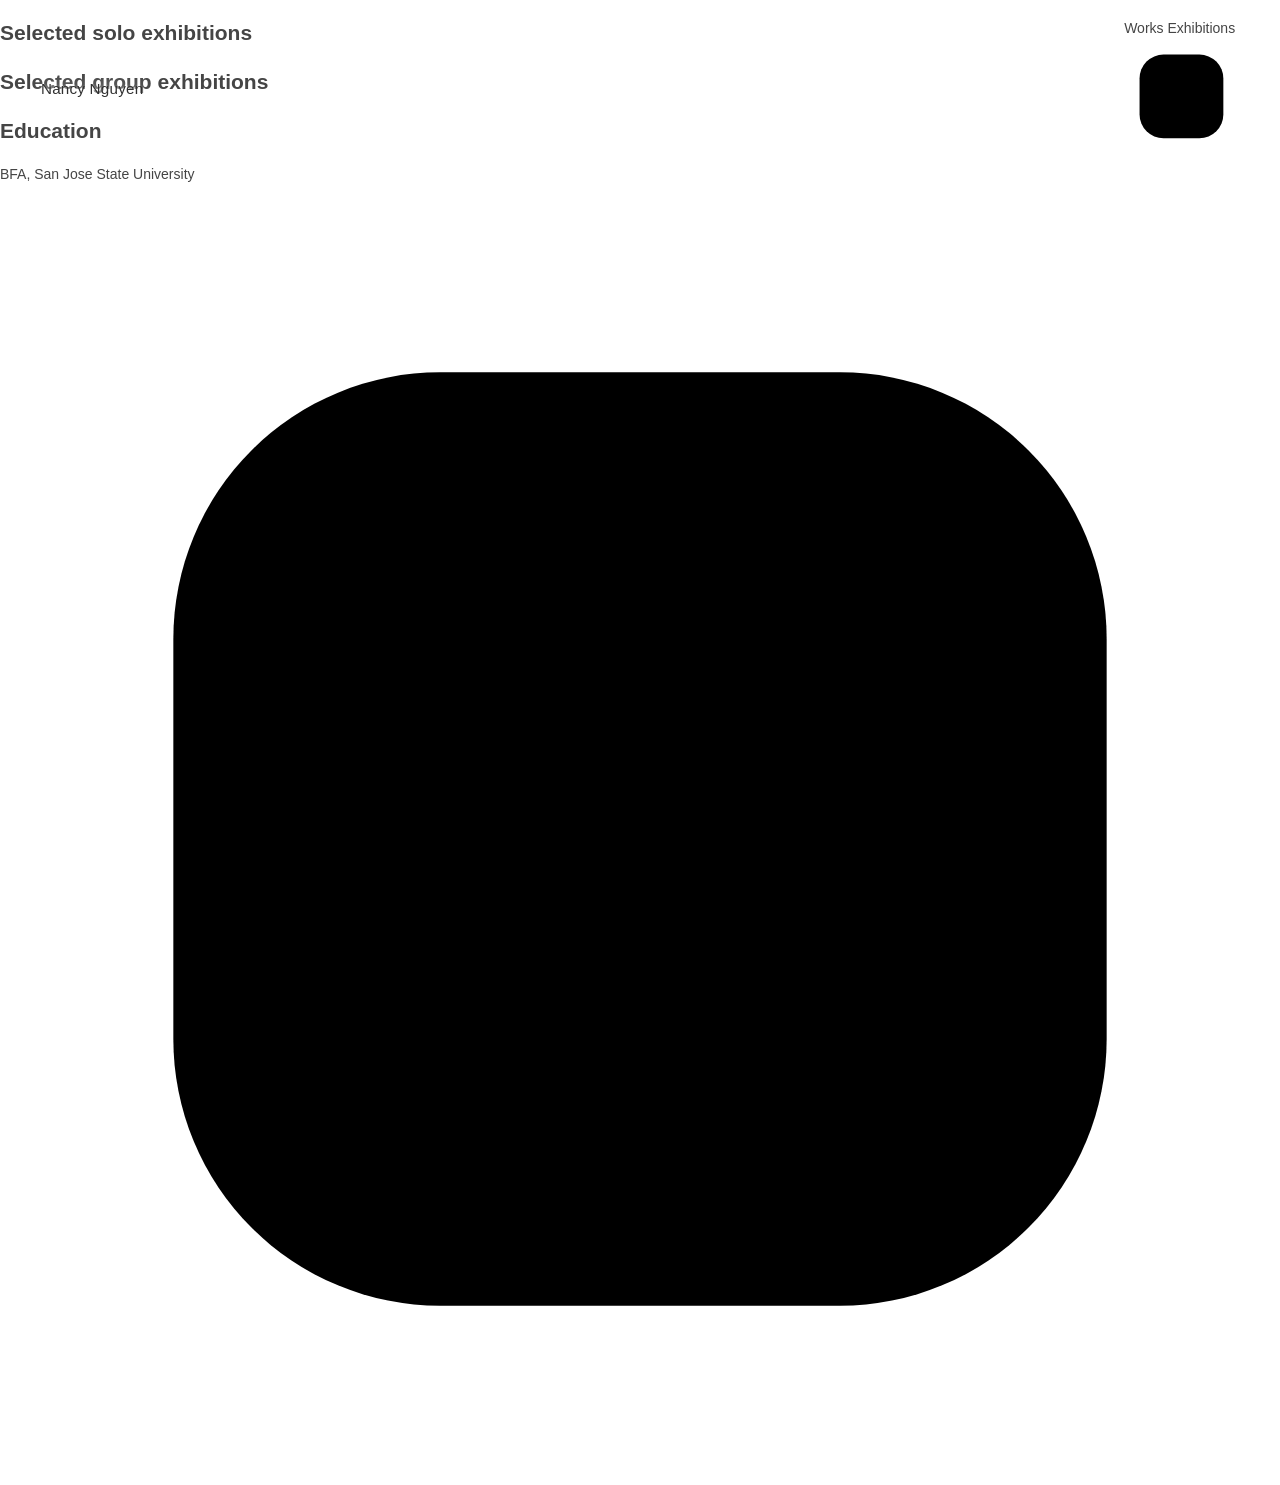
<file: exhibitions.html>
<!doctype html>
<html lang="en">
<head>
  <meta charset="utf-8">
  <meta name="viewport" content="width=device-width, initial-scale=1">
  <meta name="description" content="Exhibitions and selected CV of Nancy Nguyen.">
  <title>Exhibitions — Nancy Nguyen</title>
  <link rel="stylesheet" href="assets/css/style.css">
  <script src="assets/js/site.js" defer></script>
</head>
<body>
  <header class="site-header">
    <a class="site-name" href="index.html">Nancy Nguyen</a>
    <nav aria-label="Main navigation">
      <a href="works.html">Works</a>
      <a href="exhibitions.html" aria-current="page">Exhibitions</a>
      <a class="instagram-link" data-instagram-link href="https://www.instagram.com/oaht.n/" target="_blank" rel="noreferrer" aria-label="Instagram" title="Instagram">
        <svg viewBox="0 0 24 24" aria-hidden="true" focusable="false">
          <rect x="3.25" y="3.25" width="17.5" height="17.5" rx="5"></rect>
          <circle cx="12" cy="12" r="4"></circle>
          <circle class="instagram-dot" cx="17.7" cy="6.6" r="1"></circle>
        </svg>
      </a>
    </nav>
  </header>
  <main class="page-main cv-page">
    <section aria-labelledby="solo-heading">
      <h1 id="solo-heading">Selected solo exhibitions</h1>
      <ol id="solo-exhibitions" class="exhibition-list"></ol>
    </section>
    <section aria-labelledby="group-heading">
      <h2 id="group-heading">Selected group exhibitions</h2>
      <ol id="group-exhibitions" class="exhibition-list"></ol>
    </section>
    <section class="education" aria-labelledby="education-heading">
      <h2 id="education-heading">Education</h2>
      <p>BFA, San Jose State University</p>
    </section>
  </main>
  <footer class="page-footer"><a class="instagram-link" data-instagram-link href="https://www.instagram.com/oaht.n/" target="_blank" rel="noreferrer" aria-label="Instagram" title="Instagram">
        <svg viewBox="0 0 24 24" aria-hidden="true" focusable="false">
          <rect x="3.25" y="3.25" width="17.5" height="17.5" rx="5"></rect>
          <circle cx="12" cy="12" r="4"></circle>
          <circle class="instagram-dot" cx="17.7" cy="6.6" r="1"></circle>
        </svg>
      </a></footer>
</body>
</html>
</file>
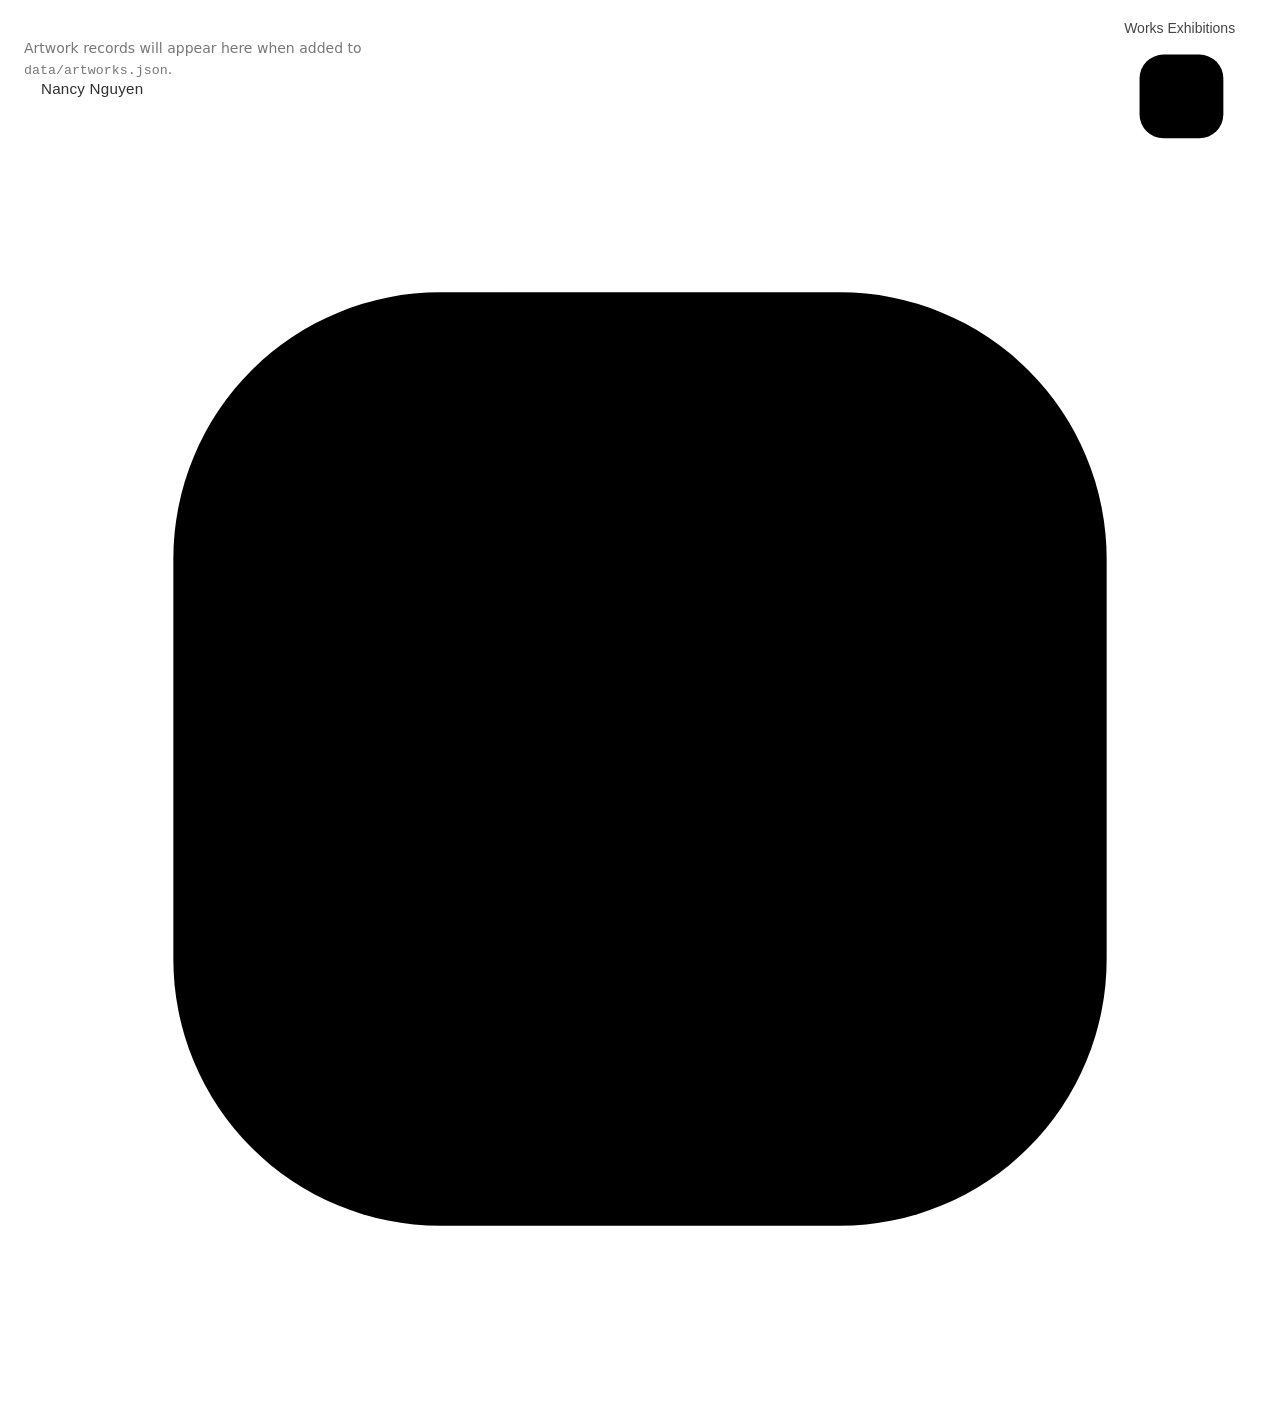
<file: works.html>
<!doctype html>
<html lang="en">
<head>
  <meta charset="utf-8">
  <meta name="viewport" content="width=device-width, initial-scale=1">
  <meta name="description" content="Works by Nancy Nguyen.">
  <title>Works — Nancy Nguyen</title>
  <link rel="stylesheet" href="assets/css/style.css">
  <script src="assets/js/site.js" defer></script>
</head>
<body>
  <header class="site-header">
    <a class="site-name" href="index.html">Nancy Nguyen</a>
    <nav aria-label="Main navigation">
      <a href="works.html" aria-current="page">Works</a>
      <a href="exhibitions.html">Exhibitions</a>
      <a class="instagram-link" data-instagram-link href="https://www.instagram.com/oaht.n/" target="_blank" rel="noreferrer" aria-label="Instagram" title="Instagram">
        <svg viewBox="0 0 24 24" aria-hidden="true" focusable="false">
          <rect x="3.25" y="3.25" width="17.5" height="17.5" rx="5"></rect>
          <circle cx="12" cy="12" r="4"></circle>
          <circle class="instagram-dot" cx="17.7" cy="6.6" r="1"></circle>
        </svg>
      </a>
    </nav>
  </header>
  <main class="page-main">
    <h1 class="visually-hidden">Works</h1>
    <div id="works-grid" class="works-grid" aria-live="polite">
      <p class="empty-state">Artwork records will appear here when added to <code>data/artworks.json</code>.</p>
    </div>
  </main>
  <footer class="page-footer"><a class="instagram-link" data-instagram-link href="https://www.instagram.com/oaht.n/" target="_blank" rel="noreferrer" aria-label="Instagram" title="Instagram">
        <svg viewBox="0 0 24 24" aria-hidden="true" focusable="false">
          <rect x="3.25" y="3.25" width="17.5" height="17.5" rx="5"></rect>
          <circle cx="12" cy="12" r="4"></circle>
          <circle class="instagram-dot" cx="17.7" cy="6.6" r="1"></circle>
        </svg>
      </a></footer>
  <dialog id="artwork-dialog" class="artwork-dialog" aria-label="Artwork details">
    <button class="dialog-close" type="button" aria-label="Close artwork details">Close</button>
    <div id="dialog-content"></div>
  </dialog>
</body>
</html>
</file>
<file: assets/css/style.css>
:root {
  color-scheme: light;
  --page-margin: clamp(18px, 3.2vw, 48px);
  --text: #454545;
  --muted: #777;
  --rule: #e8e8e8;
  --mantra-opacity: 0;
}
* { box-sizing: border-box; }
html {
  background: #fff;
  scroll-behavior: smooth;
  scroll-padding-top: 0;
}
body {
  margin: 0;
  background: #fff;
  color: var(--text);
  font-family: "Helvetica Neue", Helvetica, Arial, sans-serif;
  font-size: 14px;
  line-height: 1.5;
  -webkit-font-smoothing: antialiased;
}
a { color: inherit; text-decoration: none; }
a:hover { text-decoration: underline; text-underline-offset: 4px; }
button { color: inherit; font: inherit; }

.site-header {
  position: fixed;
  z-index: 20;
  inset: 0 0 auto;
  min-height: 68px;
  display: flex;
  align-items: center;
  justify-content: space-between;
  padding: 18px var(--page-margin);
  transition: background-color .12s linear, border-color .12s linear;
  border-bottom: 1px solid transparent;
  pointer-events: none;
}
.site-header.is-scrolled {
  background: rgb(255 255 255 / .86);
  border-bottom-color: rgb(232 232 232 / .6);
  backdrop-filter: blur(10px);
}
.site-name {
  pointer-events: auto;
  color: #303030;
  font-size: .95rem;
  font-weight: 400;
  letter-spacing: .015em;
  white-space: nowrap;
  text-shadow: 0 1px 3px rgb(255 255 255 / 1), 0 0 18px rgb(255 255 255 / .95);
}
.site-name:focus-visible { outline: 1px solid currentColor; outline-offset: 4px; }
.instagram-header-link {
  pointer-events: auto;
  display: inline-flex;
  align-items: center;
  justify-content: center;
  width: 44px;
  height: 44px;
  color: rgb(85 85 85 / .72);
  filter: drop-shadow(0 1px 2px rgb(255 255 255 / .62)) drop-shadow(0 0 7px rgb(255 255 255 / .38));
  touch-action: manipulation;
}
.instagram-header-link svg { display: block; width: 23px; height: 23px; }
.instagram-header-link:hover { color: #333; text-decoration: none; }
.instagram-header-link:focus-visible { outline: 1px solid currentColor; outline-offset: 2px; }

.wheel-card, .contact-card {
  position: relative;
  width: 100%;
  height: 100svh;
  min-height: 460px;
  overflow: hidden;
}

.mantra-transition {
  position: absolute;
  left: 50%;
  top: calc(50% + 10px);
  display: flex;
  align-items: center;
  justify-content: center;
  margin: 0;
  transform: translate(-50%, -100%);
  pointer-events: none;
  opacity: 0;
  white-space: nowrap;
  transition: opacity .2s linear;
}
.mantra-transition.is-active { opacity: .9; }
.mantra-transition span, .return-mantra {
  color: #555;
  font-size: 13px;
  letter-spacing: .12em;
  font-weight: 300;
  text-shadow: 0 1px 3px rgb(255 255 255 / .95), 0 0 15px rgb(255 255 255 / .8);
}

.pg-wrapper { touch-action: none; }

.scroll-cue {
  display: none;
  position: fixed;
  z-index: 15;
  left: 50%;
  bottom: 18px;
  width: 42px;
  height: 42px;
  align-items: center;
  justify-content: center;
  transform: translateX(-50%);
  color: rgb(70 70 70 / .62);
  pointer-events: none;
  opacity: .85;
  transition: opacity .35s ease;
  filter: drop-shadow(0 1px 3px rgb(255 255 255 / .95)) drop-shadow(0 0 12px rgb(255 255 255 / .82));
}
.scroll-cue svg {
  width: 20px;
  height: 20px;
  fill: none;
  stroke: currentColor;
  stroke-width: 1.25;
  stroke-linecap: round;
  stroke-linejoin: round;
}
.scroll-cue.is-hidden { opacity: 0; }

#wheel-track {
  position: relative;
  width: 100%;
  height: 100svh;
  min-height: 460px;
  overflow: hidden;
  background: #fff;
}

/* During movement, inset each painting slightly within its slide.
   The white slide backgrounds form a real gap between neighboring works.
   At rest the artwork returns to full-screen. */
.wheel-artwork {
  transition: top 120ms ease, height 120ms ease;
}

#wheel-track.is-transitioning .wheel-artwork {
  top: 9px;
  height: calc(100% - 18px);
}

@media (prefers-reduced-motion: reduce) {
  .wheel-artwork { transition: none; }
}
#wheel-track .wheel-card,
#wheel-track .contact-card {
  height: 100%;
  min-height: 0;
}
#wheel-track .wheel-card { background: #fff; }
#wheel-track .contact-card { background: #fff; }
#wheel-track.carousel-fallback {
  height: auto;
  overflow: visible;
}
#wheel-track.carousel-fallback .wheel-card,
#wheel-track.carousel-fallback .contact-card {
  height: 100svh;
  min-height: 460px;
}
.wheel-card {
  display: flex;
  align-items: center;
  justify-content: center;
  padding: 0;
  background: #fff;
}
.wheel-artwork {
  display: block;
  position: absolute;
  inset: 0;
  width: 100%;
  height: 100%;
  padding: 0;
  border: 0;
  overflow: hidden;
  background: #fff;
  cursor: zoom-in;
}
.wheel-artwork img {
  display: block;
  position: absolute;
  left: 50%;
  top: 50%;
  width: auto;
  height: auto;
  max-width: none;
  max-height: none;
  object-fit: fill;
  transform: translate(-50%, -50%) translate(calc(-1 * var(--pan-x, 0px)), calc(-1 * var(--pan-y, 0px)));
  transition: opacity .2s linear;
}
.wheel-artwork:focus-visible { outline: 1px solid currentColor; outline-offset: -5px; }
.wheel-artwork:hover img { opacity: .97; }
.wheel-loading { align-items: center; justify-content: center; }

.contact-card {
  display: flex;
  align-items: center;
  justify-content: center;
  gap: 12px;
  background: #fff;
  font-size: .85rem;
  letter-spacing: .025em;
}
.contact-card a {
  display: inline-flex;
  align-items: center;
  justify-content: center;
  width: 44px;
  height: 44px;
  color: #777;
  touch-action: manipulation;
  font-size: 1rem;
}
.contact-card .instagram-link svg {
  display: block;
  width: 23px;
  height: 23px;
}
.contact-card a:hover { color: #333; text-decoration: none; }
.contact-card a:focus-visible { outline: 1px solid currentColor; outline-offset: 2px; }


.artwork-dialog {
  width: min(94vw, 1380px);
  max-width: none;
  max-height: 94svh;
  padding: 20px;
  border: 1px solid var(--rule);
  background: #fff;
  color: var(--text);
}
.artwork-dialog::backdrop { background: rgb(255 255 255 / .94); backdrop-filter: blur(5px); }
.dialog-close {
  display: flex;
  align-items: center;
  gap: 12px;
  margin: 0 0 14px auto;
  padding: 4px 0 4px 8px;
  border: 0;
  background: transparent;
  cursor: pointer;
  font-size: .85rem;
}
.dialog-close span { font-size: 1.25rem; line-height: 1; }
.dialog-image-wrap {
  display: flex;
  justify-content: center;
  align-items: center;
  min-height: 24vh;
}
.dialog-image-wrap img {
  display: block;
  max-width: 100%;
  max-height: 68svh;
  width: auto;
  height: auto;
  object-fit: contain;
}
.dialog-details { margin: 18px auto 0; max-width: 820px; }
.dialog-details h2 { font-size: .98rem; font-weight: 400; margin: 0 0 5px; }
.dialog-details p { margin: 4px 0; }
.dialog-metadata, .dialog-description { color: var(--muted); font-size: .86rem; }
.empty-state { color: var(--muted); font: 14px/1.5 system-ui, sans-serif; max-width: 460px; padding: 24px; }
.empty-state code { font-size: .95em; }
.visually-hidden {
  position: absolute; width: 1px; height: 1px; padding: 0; margin: -1px;
  overflow: hidden; clip: rect(0,0,0,0); white-space: nowrap; border: 0;
}

@media (max-width: 600px) {
  :root { --page-margin: 14px; }
  .site-header { min-height: 60px; padding-top: 14px; padding-bottom: 14px; }
  .scroll-cue { display: flex; }
  .mantra-transition span { font-size: 12px; letter-spacing: .08em; }
  .wheel-card, .contact-card { min-height: 440px; }
  #wheel-track { min-height: 440px; }
  #wheel-track .wheel-card, #wheel-track .contact-card { min-height: 0; }
  #wheel-track.carousel-fallback .wheel-card,
  #wheel-track.carousel-fallback .contact-card { min-height: 440px; }
  .wheel-card { padding: 22px 14px; }
  .artwork-dialog { padding: 12px; }
  .dialog-close { display: none; }
  .dialog-image-wrap img { max-height: 62svh; }
}
@media (prefers-reduced-motion: reduce) {
  html { scroll-behavior: auto; }
  *, *::before, *::after { transition-duration: .01ms !important; }
}
</file>
